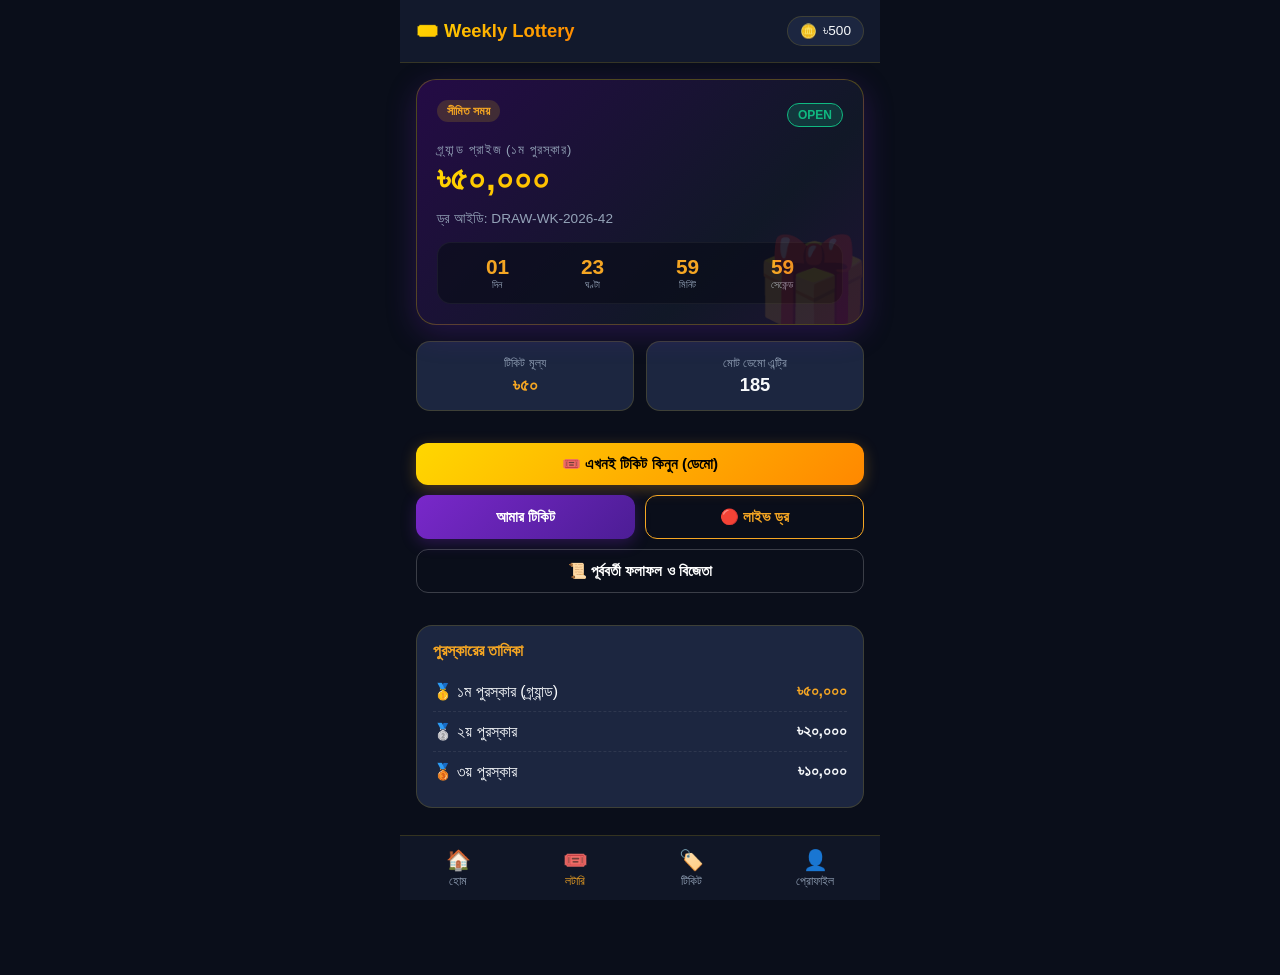
<file: index.html>
<!DOCTYPE html>
<html lang="bn">
<head>
  <meta charset="UTF-8">
  <meta http-equiv="refresh" content="0; url=user/lottery.html">
  <title>MicroTask Weekly Lottery</title>
</head>
<body style="background: #0a0e1a; color: #fff; text-align: center; padding-top: 50px;">
  <p>রিডাইরেক্ট করা হচ্ছে...</p>
</body>
</html>
</file>
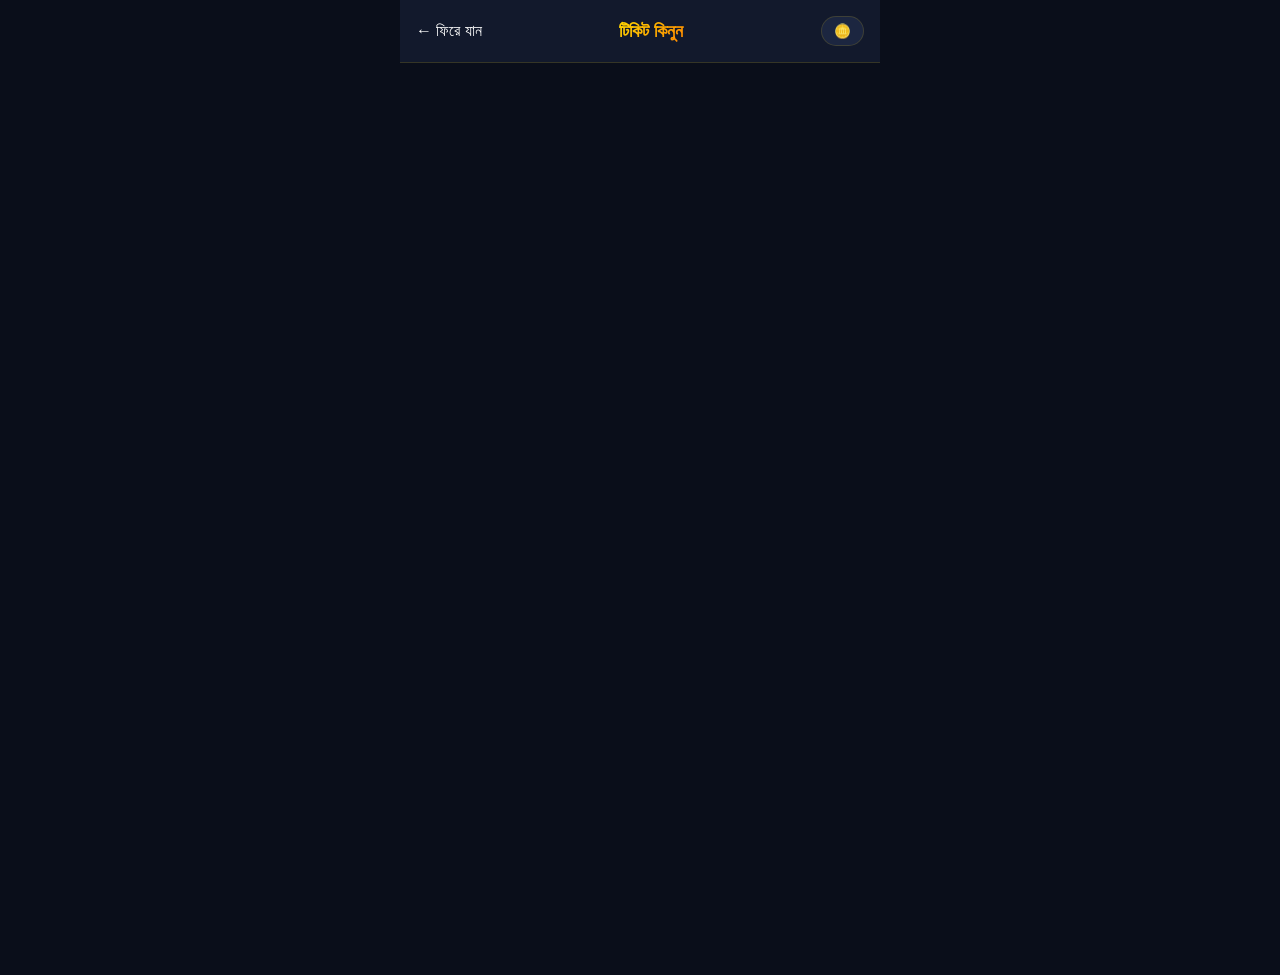
<file: user/buy-ticket.html>
<!DOCTYPE html>
<html lang="bn">
<head>
  <meta charset="UTF-8">
  <meta name="viewport" content="width=device-width, initial-scale=1.0">
  <title>টিকিট কিনুন — MicroTask</title>
  <link rel="stylesheet" href="../css/user.css">
  <link rel="stylesheet" href="../css/lottery.css">
</head>
<body>
  <div class="mobile-container">
    <header class="top-nav">
      <a href="lottery.html" style="color: #fff; text-decoration: none;">← ফিরে যান</a>
      <div class="brand-title">টিকিট কিনুন</div>
      <div class="user-badge">
        <span class="coin-icon">🪙</span>
        <span class
</file>
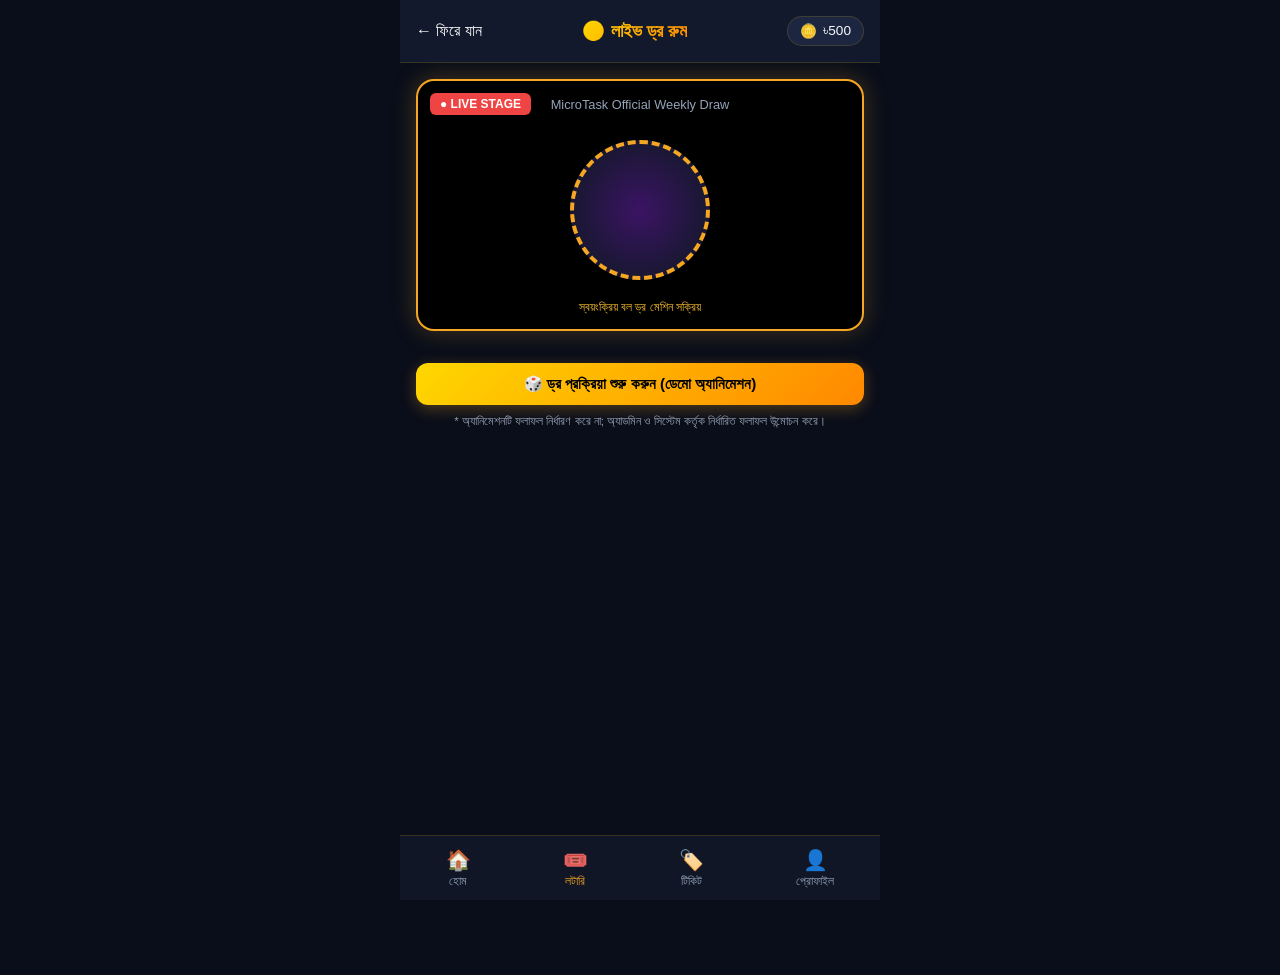
<file: user/live-draw.html>
<!DOCTYPE html>
<html lang="bn">
<head>
  <meta charset="UTF-8">
  <meta name="viewport" content="width=device-width, initial-scale=1.0">
  <title>লাইভ ড্র — MicroTask</title>
  <link rel="stylesheet" href="../css/user.css">
  <link rel="stylesheet" href="../css/live-draw.css">
</head>
<body>
  <canvas id="confetti-canvas"></canvas>

  <div class="mobile-container">
    <header class="top-nav">
      <a href="lottery.html" style="color: #fff; text-decoration: none;">← ফিরে যান</a>
      <div class="brand-title">🔴 লাইভ ড্র রুম</div>
      <div class="user-badge">
        <span class="coin-icon">🪙</span>
        <span class="user-balance-val">৳0</span>
      </div>
    </header>

    <!-- Simulated Live Player Frame -->
    <div class="live-stream-box">
      <div class="live-tag">● LIVE STAGE</div>
      <p style="font-size: 0.8rem; color: var(--text-secondary); margin-bottom: 8px;">MicroTask Official Weekly Draw</p>
      
      <!-- Ball Machine Spinner -->
      <div id="lottery-machine" class="lottery-machine">
        <div id="revealed-ball" class="revealed-ball">?</div>
      </div>

      <p style="font-size: 0.75rem; color: #fbc02d;">স্বয়ংক্রিয় বল ড্র মেশিন সক্রিয়</p>
    </div>

    <!-- Winner Announcement Card -->
    <div id="winner-card" class="winner-card">
      <h2 style="color: var(--gold-primary); font-size: 1.4rem;">🎉 গ্র্যান্ড প্রাইজ বিজয়ী!</h2>
      <div style="font-size: 0.85rem; margin: 8px 0; color: #fff;">বিজয়ী টিকিট নম্বর:</div>
      <div id="winner-ticket-num" style="font-size: 1.8rem; font-weight: 900; color: #ffd700; letter-spacing: 2px;">-----</div>
      <div style="margin-top: 6px; font-size: 0.9rem;">পুরস্কার: <strong>৳৫০,০০০</strong></div>
      <div style="font-size: 0.8rem; opacity: 0.85; margin-top: 2px;">ব্যবহারকারী: <span id="winner-user-name">---</span></div>
    </div>

    <div style="padding: 16px;">
      <button id="btn-start-animation" class="btn btn-gold" style="width: 100%;">
        🎲 ড্র প্রক্রিয়া শুরু করুন (ডেমো অ্যানিমেশন)
      </button>
      <p style="font-size: 0.72rem; color: var(--text-secondary); text-align: center; margin-top: 10px;">
        * অ্যানিমেশনটি ফলাফল নির্ধারণ করে না; অ্যাডমিন ও সিস্টেম কর্তৃক নির্ধারিত ফলাফল উন্মোচন করে।
      </p>
    </div>

    <!-- Bottom Navigation -->
    <nav class="bottom-nav">
      <a href="user-dashboard.html" class="nav-item"><span class="nav-icon">🏠</span>হোম</a>
      <a href="lottery.html" class="nav-item active"><span class="nav-icon">🎟️</span>লটারি</a>
      <a href="my-tickets.html" class="nav-item"><span class="nav-icon">🏷️</span>টিকিট</a>
      <a href="user-profile.html" class="nav-item"><span class="nav-icon">👤</span>প্রোফাইল</a>
    </nav>
  </div>

  <script src="../js/user-auth.js"></script>
  <script src="../js/lottery.js"></script>
  <script src="../js/live-draw.js"></script>
</body>
</html>
</file>
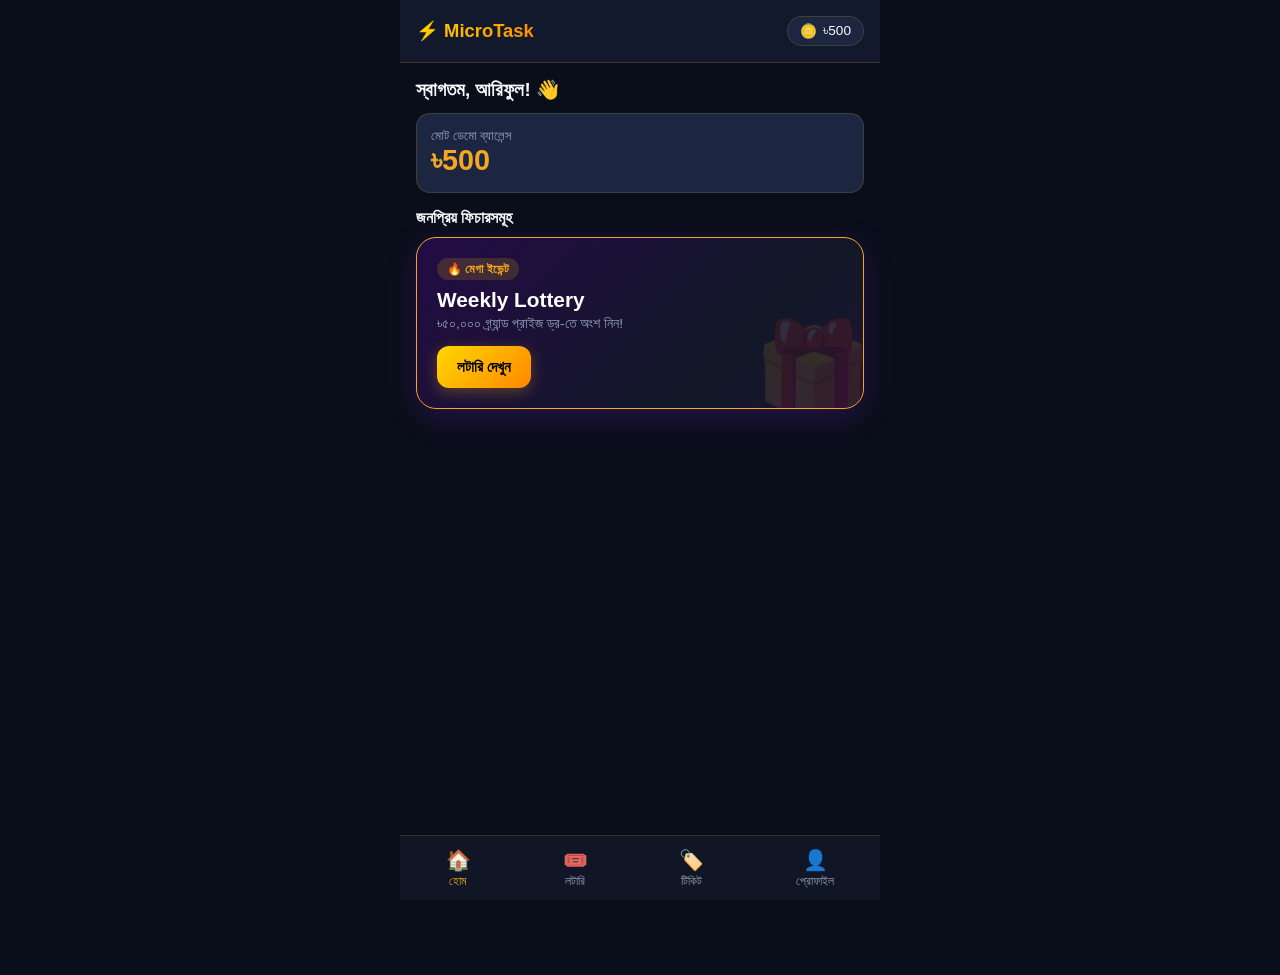
<file: user/user-dashboard.html>
<!DOCTYPE html>
<html lang="bn">
<head>
  <meta charset="UTF-8">
  <meta name="viewport" content="width=device-width, initial-scale=1.0">
  <title>ড্যাশবোর্ড — MicroTask</title>
  <link rel="stylesheet" href="../css/user.css">
  <link rel="stylesheet" href="../css/lottery.css">
</head>
<body>
  <div class="mobile-container">
    <header class="top-nav">
      <div class="brand-title">⚡ MicroTask</div>
      <div class="user-badge">
        <span class="coin-icon">🪙</span>
        <span class="user-balance-val">৳0</span>
      </div>
    </header>

    <div style="padding: 16px;">
      <h3 style="margin-bottom: 12px;">স্বাগতম, আরিফুল! 👋</h3>
      <div class="stat-item" style="text-align: left; margin-bottom: 16px;">
        <div style="color: var(--text-secondary); font-size: 0.8rem;">মোট ডেমো ব্যালেন্স</div>
        <div class="user-balance-val" style="font-size: 1.8rem; font-weight: 800; color: var(--gold-primary);">৳0</div>
      </div>

      <h4 style="margin-bottom: 10px;">জনপ্রিয় ফিচারসমূহ</h4>
      <a href="lottery.html" style="text-decoration: none;">
        <div class="lottery-hero" style="margin: 0 0 16px 0; border: 1px solid var(--gold-primary);">
          <span class="hero-tag">🔥 মেগা ইভেন্ট</span>
          <h2 style="color: #fff; font-size: 1.3rem;">Weekly Lottery</h2>
          <p style="color: var(--text-secondary); font-size: 0.85rem; margin-top: 4px;">৳৫০,০০০ গ্র্যান্ড প্রাইজ ড্র-তে অংশ নিন!</p>
          <div style="margin-top: 14px;" class="btn btn-gold">লটারি দেখুন</div>
        </div>
      </a>
    </div>

    <nav class="bottom-nav">
      <a href="user-dashboard.html" class="nav-item active"><span class="nav-icon">🏠</span>হোম</a>
      <a href="lottery.html" class="nav-item"><span class="nav-icon">🎟️</span>লটারি</a>
      <a href="my-tickets.html" class="nav-item"><span class="nav-icon">🏷️</span>টিকিট</a>
      <a href="user-profile.html" class="nav-item"><span class="nav-icon">👤</span>প্রোফাইল</a>
    </nav>
  </div>
  <script src="../js/user-auth.js"></script>
</body>
</html>
</file>
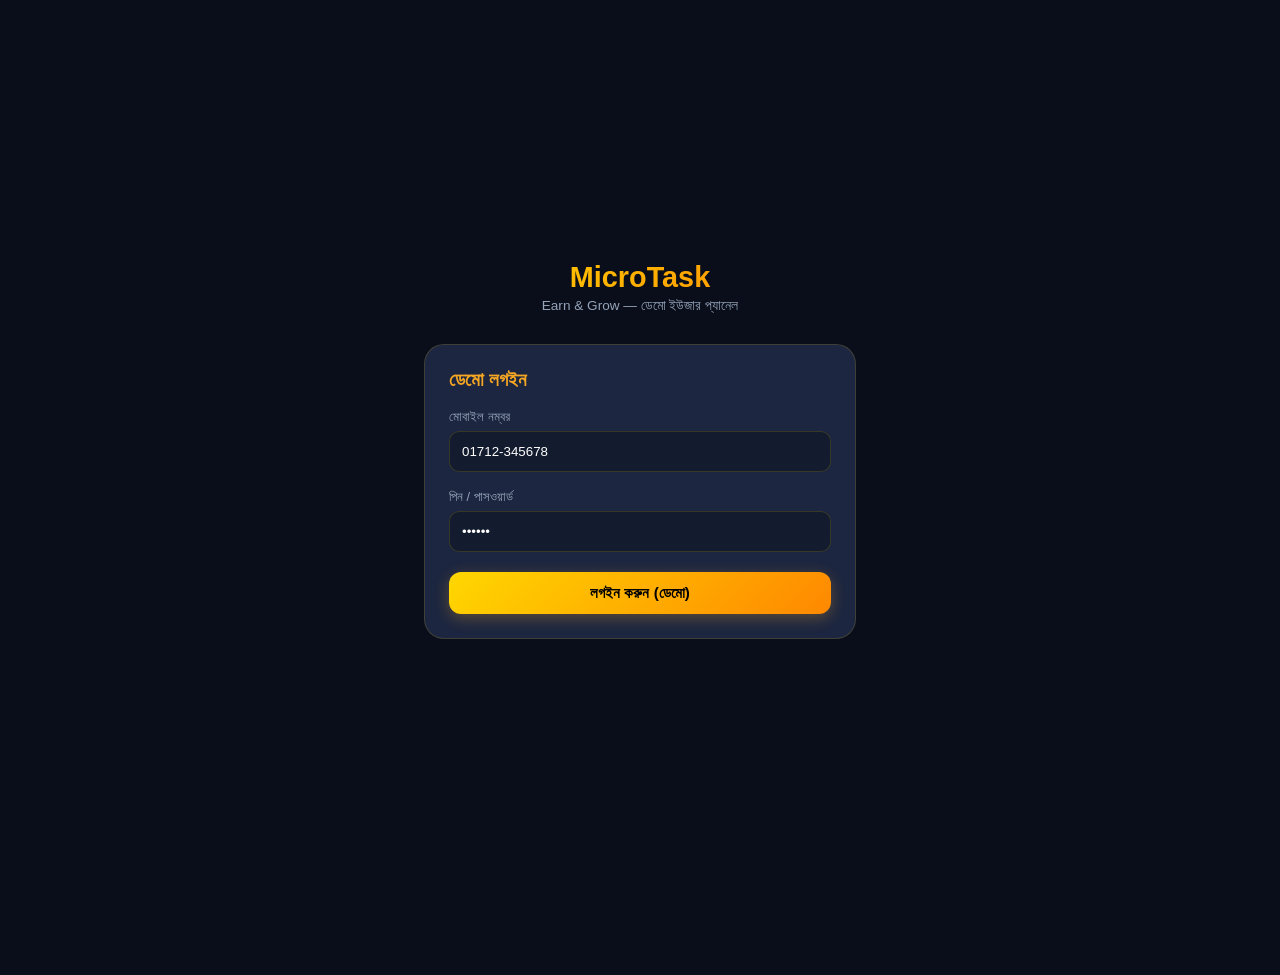
<file: user/user-login.html>
<!DOCTYPE html>
<html lang="bn">
<head>
  <meta charset="UTF-8">
  <meta name="viewport" content="width=device-width, initial-scale=1.0">
  <title>লগইন — MicroTask</title>
  <link rel="stylesheet" href="../css/user.css">
</head>
<body>
  <div class="mobile-container" style="display: flex; flex-direction: column; justify-content: center; padding: 24px;">
    <div style="text-align: center; margin-bottom: 30px;">
      <h1 class="brand-title" style="font-size: 1.8rem; justify-content: center;">MicroTask</h1>
      <p style="color: var(--text-secondary); font-size: 0.85rem; margin-top: 4px;">Earn & Grow — ডেমো ইউজার প্যানেল</p>
    </div>

    <div style="background: var(--bg-card); padding: 24px; border-radius: 20px; border: 1px solid var(--border-color);">
      <h2 style="font-size: 1.2rem; margin-bottom: 16px; color: var(--gold-primary);">ডেমো লগইন</h2>
      <div style="margin-bottom: 15px;">
        <label style="font-size: 0.8rem; color: var(--text-secondary);">মোবাইল নম্বর</label>
        <input type="text" value="01712-345678" style="width: 100%; padding: 12px; margin-top: 6px; background: var(--bg-secondary); border: 1px solid var(--border-color); border-radius: 10px; color: #fff;" readonly>
      </div>
      <div style="margin-bottom: 20px;">
        <label style="font-size: 0.8rem; color: var(--text-secondary);">পিন / পাসওয়ার্ড</label>
        <input type="password" value="123456" style="width: 100%; padding: 12px; margin-top: 6px; background: var(--bg-secondary); border: 1px solid var(--border-color); border-radius: 10px; color: #fff;" readonly>
      </div>
      <a href="lottery.html" class="btn btn-gold" style="width: 100%; text-align: center;">লগইন করুন (ডেমো)</a>
    </div>
  </div>
</body>
</html>
</file>
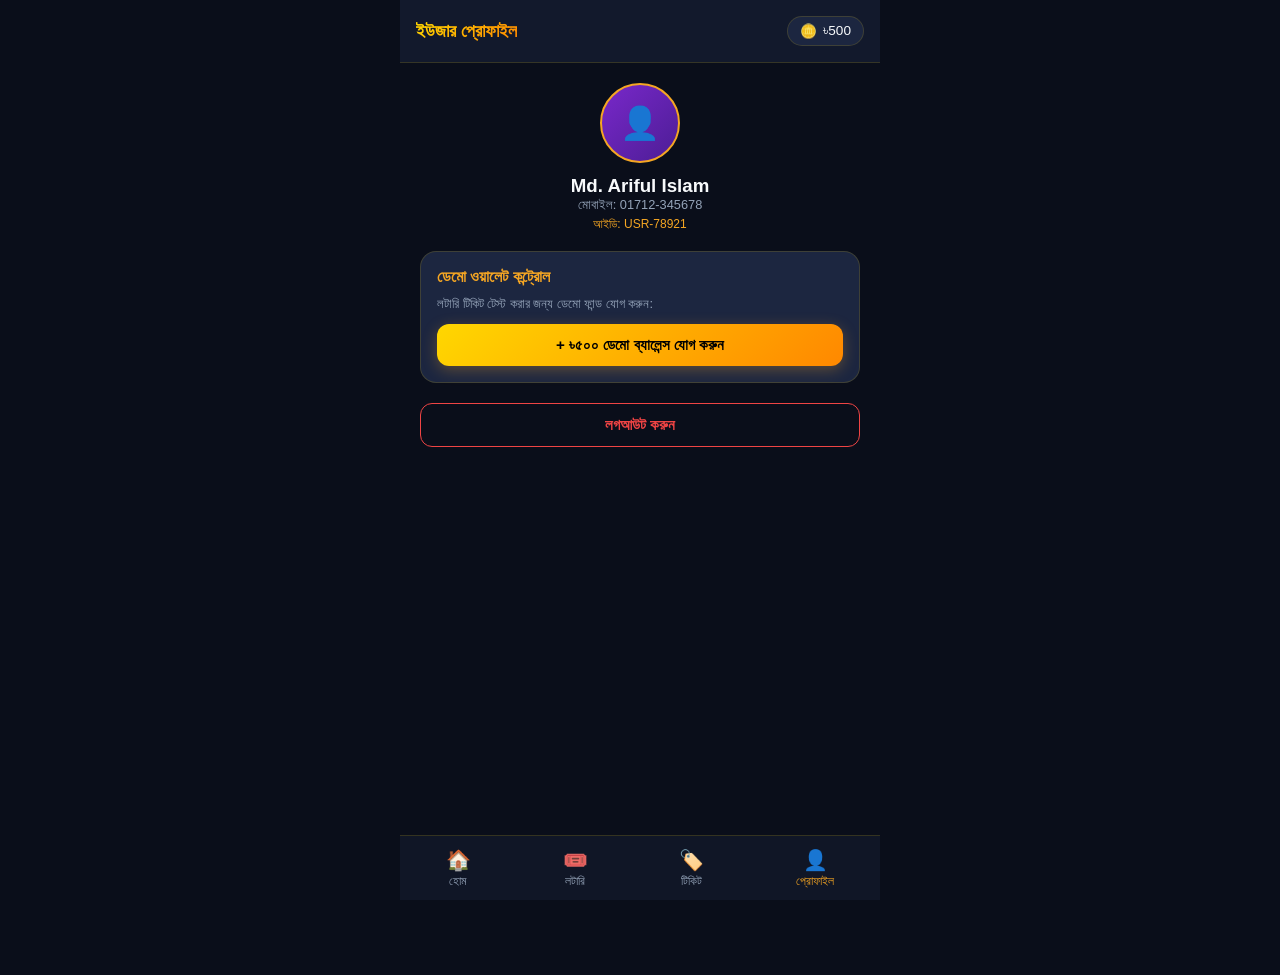
<file: user/user-profile.html>
<!DOCTYPE html>
<html lang="bn">
<head>
  <meta charset="UTF-8">
  <meta name="viewport" content="width=device-width, initial-scale=1.0">
  <title>প্রোফাইল — MicroTask</title>
  <link rel="stylesheet" href="../css/user.css">
</head>
<body>
  <div class="mobile-container">
    <header class="top-nav">
      <div class="brand-title">ইউজার প্রোফাইল</div>
      <div class="user-badge">
        <span class="coin-icon">🪙</span>
        <span class="user-balance-val">৳0</span>
      </div>
    </header>

    <div style="padding: 20px; text-align: center;">
      <div style="width: 80px; height: 80px; border-radius: 50%; background: var(--purple-gradient); margin: 0 auto 12px auto; display: flex; align-items: center; justify-content: center; font-size: 2rem; border: 2px solid var(--gold-primary);">
        👤
      </div>
      <h3 id="prof-user-name">Md. Ariful Islam</h3>
      <p style="font-size: 0.8rem; color: var(--text-secondary);">মোবাইল: 01712-345678</p>
      <p style="font-size: 0.75rem; color: var(--gold-primary); margin-top: 4px;">আইডি: USR-78921</p>

      <div style="background: var(--bg-card); padding: 16px; border-radius: 16px; margin-top: 20px; border: 1px solid var(--border-color); text-align: left;">
        <h4 style="margin-bottom: 10px; color: var(--gold-primary);">ডেমো ওয়ালেট কন্ট্রোল</h4>
        <p style="font-size: 0.8rem; color: var(--text-secondary); margin-bottom: 12px;">লটারি টিকিট টেস্ট করার জন্য ডেমো ফান্ড যোগ করুন:</p>
        <button onclick="addDemoFund()" class="btn btn-gold" style="width: 100%;">+ ৳৫০০ ডেমো ব্যালেন্স যোগ করুন</button>
      </div>

      <div style="margin-top: 20px;">
        <a href="user-login.html" class="btn btn-outline" style="width: 100%; border-color: #ef4444; color: #ef4444;">লগআউট করুন</a>
      </div>
    </div>

    <!-- Bottom Navigation -->
    <nav class="bottom-nav">
      <a href="user-dashboard.html" class="nav-item"><span class="nav-icon">🏠</span>হোম</a>
      <a href="lottery.html" class="nav-item"><span class="nav-icon">🎟️</span>লটারি</a>
      <a href="my-tickets.html" class="nav-item"><span class="nav-icon">🏷️</span>টিকিট</a>
      <a href="user-profile.html" class="nav-item active"><span class="nav-icon">👤</span>প্রোফাইল</a>
    </nav>
  </div>

  <script src="../js/user-auth.js"></script>
  <script>
    function addDemoFund() {
      const user = getLoggedUser();
      user.demoBalance += 500;
      updateUserData(user);
      alert('৳৫০০ ডেমো ব্যালেন্স যোগ করা হয়েছে!');
    }
  </script>
</body>
</html>
</file>
<file: css/user.css>
/* Dark Navy Blue, Purple & Gold Theme */
:root {
  --bg-primary: #0a0e1a;
  --bg-secondary: #131b2e;
  --bg-card: #1c2640;
  --accent-purple: #7928ca;
  --accent-purple-light: #9e5cf7;
  --gold-primary: #f5a623;
  --gold-gradient: linear-gradient(135deg, #ffd700 0%, #ff8800 100%);
  --purple-gradient: linear-gradient(135deg, #7928ca 0%, #4c1d95 100%);
  --card-gradient: linear-gradient(145deg, #182238 0%, #101626 100%);
  --text-primary: #f8fafc;
  --text-secondary: #94a3b8;
  --text-gold: #fbc02d;
  --danger: #ef4444;
  --success: #10b981;
  --border-color: rgba(255, 215, 0, 0.15);
  --font-family: -apple-system, BlinkMacSystemFont, "Segoe UI", Roboto, Oxygen, Ubuntu, Cantarell, sans-serif;
}

* {
  box-sizing: border-box;
  margin: 0;
  padding: 0;
  font-family: var(--font-family);
  -webkit-tap-highlight-color: transparent;
}

body {
  background-color: var(--bg-primary);
  color: var(--text-primary);
  min-height: 100vh;
  padding-bottom: 75px;
  overflow-x: hidden;
}

.mobile-container {
  max-width: 480px;
  margin: 0 auto;
  position: relative;
  min-height: 100vh;
}

.top-nav {
  display: flex;
  justify-content: space-between;
  align-items: center;
  padding: 16px;
  background: rgba(19, 27, 46, 0.95);
  backdrop-filter: blur(10px);
  position: sticky;
  top: 0;
  z-index: 100;
  border-bottom: 1px solid var(--border-color);
}

.brand-title {
  font-size: 1.15rem;
  font-weight: 700;
  background: var(--gold-gradient);
  -webkit-background-clip: text;
  -webkit-text-fill-color: transparent;
  display: flex;
  align-items: center;
  gap: 8px;
}

.user-badge {
  display: flex;
  align-items: center;
  gap: 6px;
  background: var(--bg-card);
  padding: 6px 12px;
  border-radius: 20px;
  font-size: 0.85rem;
  border: 1px solid var(--border-color);
}

.coin-icon {
  color: var(--gold-primary);
  font-weight: bold;
}

.bottom-nav {
  position: fixed;
  bottom: 0;
  left: 0;
  right: 0;
  max-width: 480px;
  margin: 0 auto;
  height: 65px;
  background: #101626;
  border-top: 1px solid var(--border-color);
  display: flex;
  justify-content: space-around;
  align-items: center;
  z-index: 100;
}

.nav-item {
  display: flex;
  flex-direction: column;
  align-items: center;
  color: var(--text-secondary);
  text-decoration: none;
  font-size: 0.72rem;
  gap: 3px;
  transition: all 0.2s ease;
}

.nav-item.active, .nav-item:hover {
  color: var(--gold-primary);
}

.nav-icon {
  font-size: 1.25rem;
}

.btn {
  display: inline-flex;
  justify-content: center;
  align-items: center;
  padding: 12px 20px;
  border-radius: 12px;
  font-weight: 600;
  text-decoration: none;
  border: none;
  cursor: pointer;
  font-size: 0.95rem;
  transition: transform 0.1s ease, filter 0.2s ease;
}

.btn:active {
  transform: scale(0.97);
}

.btn-gold {
  background: var(--gold-gradient);
  color: #000;
  box-shadow: 0 4px 15px rgba(245, 166, 35, 0.3);
}

.btn-purple {
  background: var(--purple-gradient);
  color: #fff;
  box-shadow: 0 4px 15px rgba(121, 40, 202, 0.3);
}

.btn-outline {
  background: transparent;
  border: 1px solid var(--gold-primary);
  color: var(--gold-primary);
}

.badge {
  padding: 4px 10px;
  border-radius: 20px;
  font-size: 0.75rem;
  font-weight: 700;
  text-transform: uppercase;
}

.badge-open { background: rgba(16, 185, 129, 0.2); color: #10b981; border: 1px solid #10b981; }
.badge-locked { background: rgba(239, 68, 68, 0.2); color: #ef4444; border: 1px solid #ef4444; }
.badge-live { background: rgba(245, 166, 35, 0.2); color: #f5a623; border: 1px solid #f5a623; }

.modal-overlay {
  position: fixed;
  top: 0; left: 0; right: 0; bottom: 0;
  background: rgba(0, 0, 0, 0.75);
  display: none;
  align-items: center;
  justify-content: center;
  z-index: 1000;
  padding: 20px;
}

.modal-card {
  background: var(--bg-card);
  border: 1px solid var(--border-color);
  padding: 24px;
  border-radius: 18px;
  max-width: 360px;
  width: 100%;
  text-align: center;
  box-shadow: 0 10px 25px rgba(0,0,0,0.5);
}

.modal-card h3 { margin-bottom: 10px; color: var(--gold-primary); }
.modal-card p { font-size: 0.9rem; color: var(--text-secondary); margin-bottom: 20px; }
</file>
<file: css/lottery.css>
.lottery-hero {
  margin: 16px;
  padding: 20px;
  background: linear-gradient(135deg, #240b45 0%, #111827 70%, #1e1333 100%);
  border-radius: 20px;
  border: 1px solid rgba(255, 215, 0, 0.25);
  position: relative;
  overflow: hidden;
  box-shadow: 0 8px 30px rgba(121, 40, 202, 0.25);
}

.lottery-hero::after {
  content: "🎁";
  position: absolute;
  right: -10px;
  bottom: -20px;
  font-size: 6rem;
  opacity: 0.12;
  pointer-events: none;
}

.hero-tag {
  background: rgba(255, 215, 0, 0.15);
  color: var(--gold-primary);
  font-size: 0.75rem;
  padding: 4px 10px;
  border-radius: 12px;
  display: inline-block;
  margin-bottom: 8px;
  font-weight: 600;
}

.grand-prize-display {
  margin: 12px 0;
}

.grand-prize-label {
  font-size: 0.8rem;
  color: var(--text-secondary);
  text-transform: uppercase;
  letter-spacing: 1px;
}

.grand-prize-amount {
  font-size: 2.2rem;
  font-weight: 900;
  background: var(--gold-gradient);
  -webkit-background-clip: text;
  -webkit-text-fill-color: transparent;
}

.countdown-box {
  background: rgba(10, 14, 26, 0.7);
  border-radius: 14px;
  padding: 12px;
  margin-top: 15px;
  display: flex;
  justify-content: space-around;
  text-align: center;
  border: 1px solid rgba(255,255,255,0.05);
}

.timer-item span {
  display: block;
}

.timer-num {
  font-size: 1.3rem;
  font-weight: 800;
  color: var(--gold-primary);
}

.timer-label {
  font-size: 0.65rem;
  color: var(--text-secondary);
}

.lottery-stats-grid {
  display: grid;
  grid-template-columns: 1fr 1fr;
  gap: 12px;
  margin: 0 16px 16px 16px;
}

.stat-item {
  background: var(--bg-card);
  padding: 14px;
  border-radius: 14px;
  border: 1px solid var(--border-color);
  text-align: center;
}

.stat-item .val {
  font-size: 1.15rem;
  font-weight: 700;
  margin-top: 4px;
  color: var(--text-primary);
}

.action-box {
  padding: 16px;
  display: flex;
  flex-direction: column;
  gap: 10px;
}

.tier-card {
  background: var(--bg-card);
  border-radius: 16px;
  margin: 16px;
  padding: 16px;
  border: 1px solid var(--border-color);
}

.tier-row {
  display: flex;
  justify-content: space-between;
  padding: 10px 0;
  border-bottom: 1px dashed rgba(255,255,255,0.08);
}
.tier-row:last-child { border-bottom: none; }

.ticket-list {
  padding: 16px;
  display: flex;
  flex-direction: column;
  gap: 12px;
}

.ticket-badge-card {
  background: var(--bg-card);
  border-radius: 16px;
  border-left: 5px solid var(--gold-primary);
  padding: 16px;
  position: relative;
  display: flex;
  justify-content: space-between;
  align-items: center;
  box-shadow: 0 4px 12px rgba(0,0,0,0.2);
}

.ticket-number {
  font-size: 1.1rem;
  font-weight: 800;
  letter-spacing: 1px;
  color: var(--gold-primary);
}
</file>
<file: css/live-draw.css>
.live-stream-box {
  margin: 16px;
  border-radius: 18px;
  overflow: hidden;
  background: #000;
  border: 2px solid var(--gold-primary);
  position: relative;
  aspect-ratio: 16 / 9;
  display: flex;
  align-items: center;
  justify-content: center;
  flex-direction: column;
  box-shadow: 0 0 25px rgba(245, 166, 35, 0.25);
}

.live-tag {
  position: absolute;
  top: 12px;
  left: 12px;
  background: #ef4444;
  color: #fff;
  font-size: 0.75rem;
  font-weight: 800;
  padding: 4px 10px;
  border-radius: 6px;
  display: flex;
  align-items: center;
  gap: 5px;
  animation: pulse 1.5s infinite;
}

@keyframes pulse {
  0%, 100% { opacity: 1; }
  50% { opacity: 0.5; }
}

.lottery-machine {
  width: 140px;
  height: 140px;
  border-radius: 50%;
  border: 4px dashed var(--gold-primary);
  display: flex;
  align-items: center;
  justify-content: center;
  position: relative;
  background: radial-gradient(circle, #3b1464 0%, #111827 90%);
  margin: 20px auto;
}

.lottery-machine.spinning {
  animation: spin 1s linear infinite;
}

@keyframes spin {
  from { transform: rotate(0deg); }
  to { transform: rotate(360deg); }
}

.revealed-ball {
  width: 80px;
  height: 80px;
  background: radial-gradient(circle at 30% 30%, #ffd700, #ff8800);
  border-radius: 50%;
  display: flex;
  align-items: center;
  justify-content: center;
  color: #000;
  font-weight: 900;
  font-size: 1.1rem;
  box-shadow: 0 6px 20px rgba(255, 215, 0, 0.6);
  transform: scale(0);
  transition: transform 0.5s cubic-bezier(0.175, 0.885, 0.32, 1.275);
}

.revealed-ball.show {
  transform: scale(1);
}

.winner-card {
  margin: 16px;
  padding: 20px;
  border-radius: 16px;
  background: var(--purple-gradient);
  text-align: center;
  border: 1px solid var(--gold-primary);
  display: none;
}

#confetti-canvas {
  position: fixed;
  top: 0;
  left: 0;
  width: 100%;
  height: 100%;
  pointer-events: none;
  z-index: 999;
}
</file>
